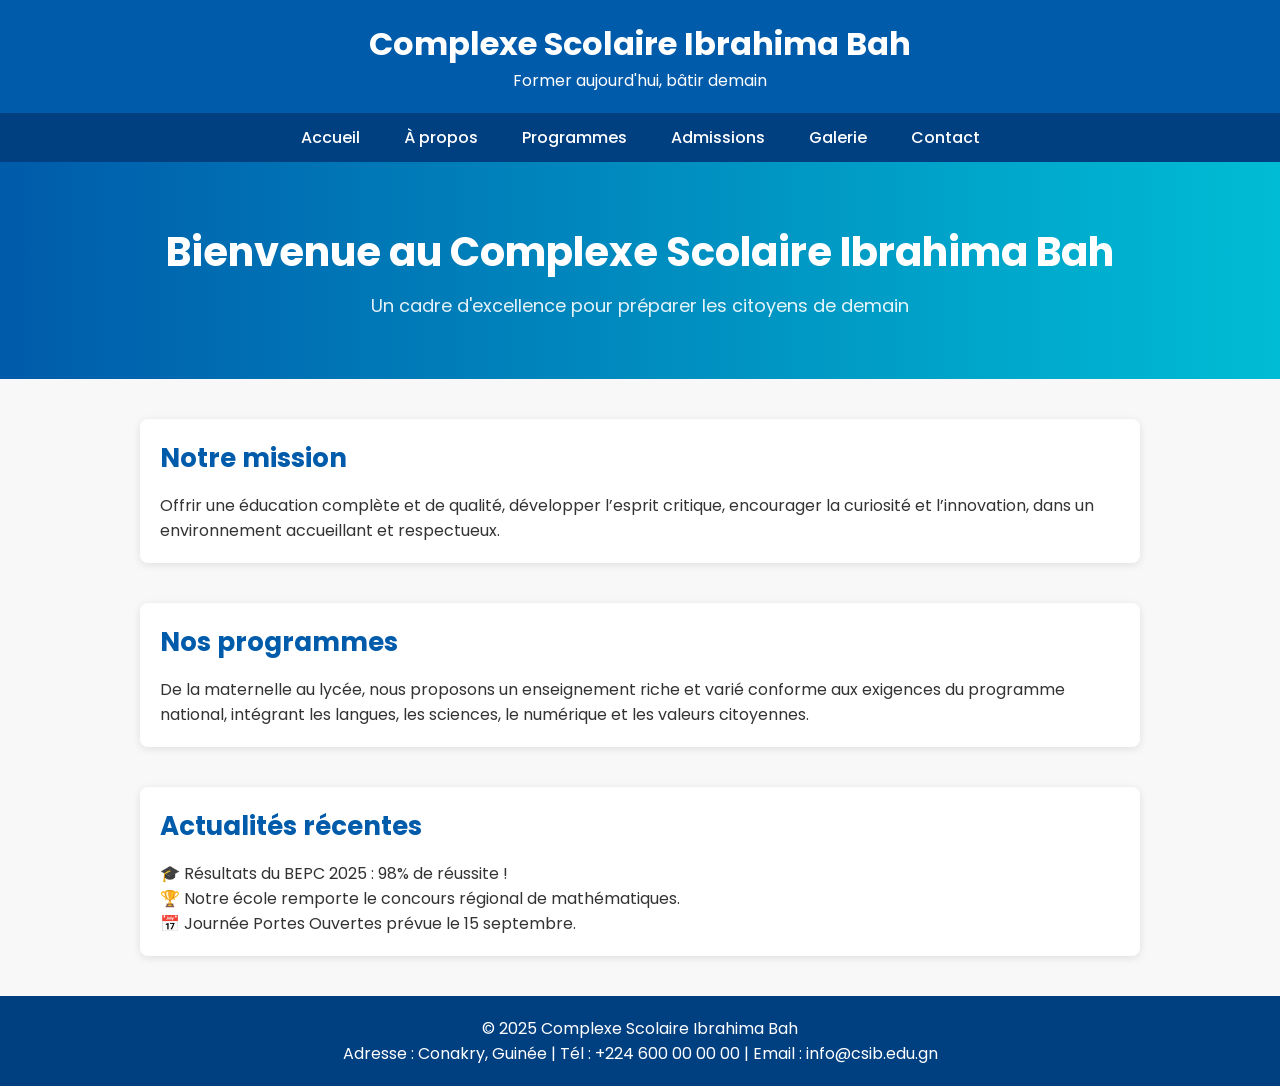
<file: index.html>
<!DOCTYPE html>
<html lang="fr">
<head>
    <meta charset="UTF-8">
    <title>Accueil - Complexe Scolaire Ibrahima Bah</title>
    <link href="https://fonts.googleapis.com/css2?family=Poppins:wght@400;600&display=swap" rel="stylesheet">
    <link rel="stylesheet" href="style.css">
</head>
<body>

    <!-- En-tête -->
    <header>
        <h1>Complexe Scolaire Ibrahima Bah</h1>
        <p>Former aujourd'hui, bâtir demain</p>
    </header>

    <!-- Menu -->
    <nav>
        <a href="index.html">Accueil</a>
        <a href="a_propos.html">À propos</a>
        <a href="Programme.html">Programmes</a>
        <a href="Admissions.html">Admissions</a>
        <a href="galerie.html">Galerie</a>
        <a href="contact.html">Contact</a>
    </nav>

    <!-- Bannière principale -->
    <div class="hero">
        <h1>Bienvenue au Complexe Scolaire Ibrahima Bah</h1>
        <p>Un cadre d'excellence pour préparer les citoyens de demain</p>
    </div>

    <!-- Section Mission -->
    <section>
        <h2>Notre mission</h2>
        <p>
            Offrir une éducation complète et de qualité, développer l’esprit critique, encourager la curiosité et l’innovation, dans un environnement accueillant et respectueux.
        </p>
    </section>

    <!-- Section Programmes -->
    <section>
        <h2>Nos programmes</h2>
        <p>
            De la maternelle au lycée, nous proposons un enseignement riche et varié conforme aux exigences du programme national, intégrant les langues, les sciences, le numérique et les valeurs citoyennes.
        </p>
    </section>

    <!-- Section Actualités -->
    <section>
        <h2>Actualités récentes</h2>
        <p>
            🎓 Résultats du BEPC 2025 : 98% de réussite ! <br>
            🏆 Notre école remporte le concours régional de mathématiques.<br>
            📅 Journée Portes Ouvertes prévue le 15 septembre.
        </p>
    </section>

    <!-- Pied de page -->
    <footer>
        <p>&copy; 2025 Complexe Scolaire Ibrahima Bah</p>
        <p>Adresse : Conakry, Guinée | Tél : +224 600 00 00 00 | Email : info@csib.edu.gn</p>
    </footer>

</body>
</html>
</file>
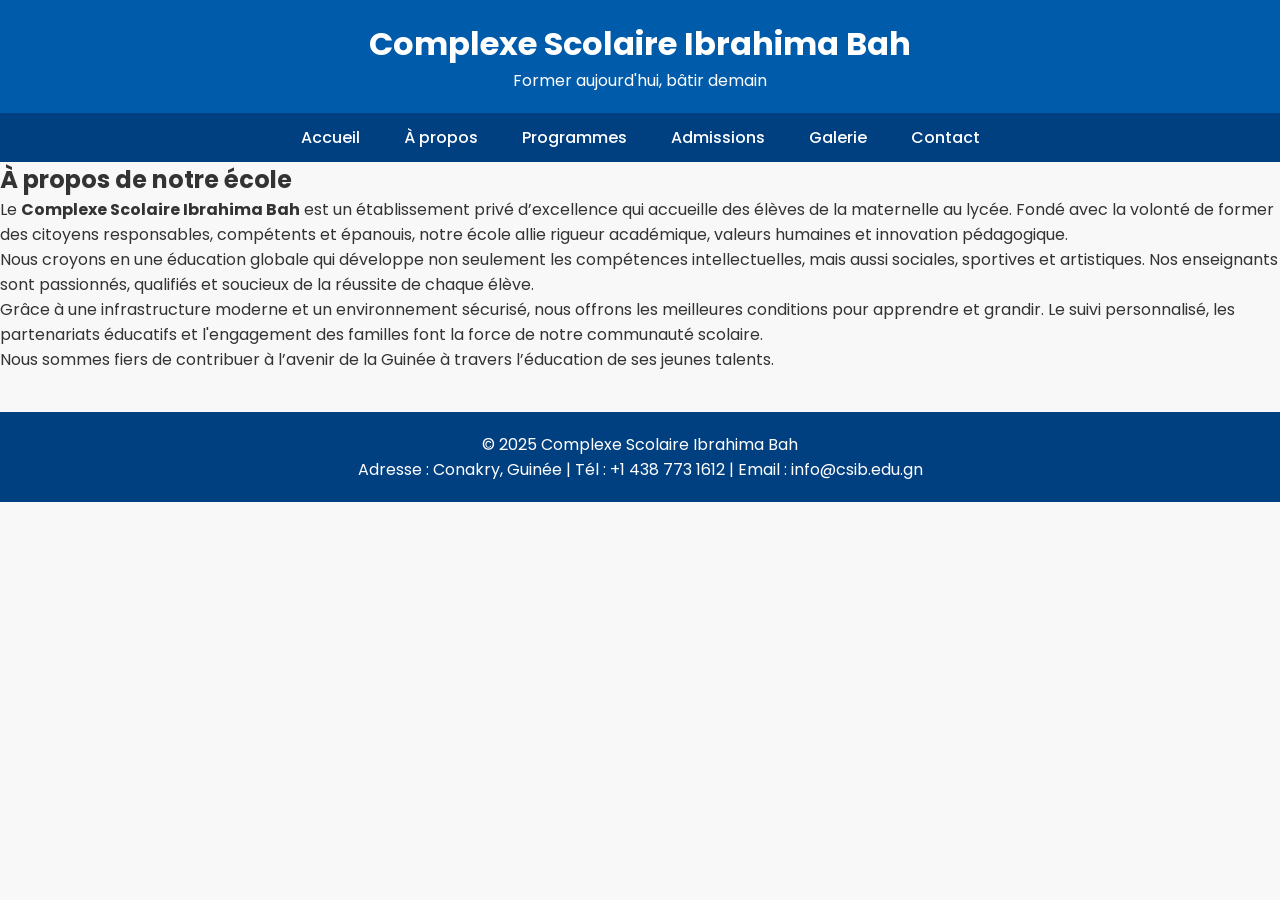
<file: a_propos.html>
<!DOCTYPE html>
<html lang="fr">
<head>
    <meta charset="UTF-8">
    <title>À propos - Complexe Scolaire Ibrahima Bah</title>
    <link href="https://fonts.googleapis.com/css2?family=Poppins:wght@400;600&display=swap" rel="stylesheet">
    <link rel="stylesheet" href="style.css">
</head>
<body>

    <!-- En-tête -->
    <header>
        <h1>Complexe Scolaire Ibrahima Bah</h1>
        <p>Former aujourd'hui, bâtir demain</p>
    </header>

    <!-- Menu -->
    <nav>
        <a href="index.html">Accueil</a>
        <a href="a_propos.html">À propos</a>
        <a href="Programme.html">Programmes</a>
        <a href="Admissions.html">Admissions</a>
        <a href="galerie.html">Galerie</a>
        <a href="contact.html">Contact</a>
    </nav>

    <!-- Contenu principal -->
    <div class="container">
        <h2>À propos de notre école</h2>

        <p>
            Le <strong>Complexe Scolaire Ibrahima Bah</strong> est un établissement privé d’excellence qui accueille des élèves de la maternelle au lycée. Fondé avec la volonté de former des citoyens responsables, compétents et épanouis, notre école allie rigueur académique, valeurs humaines et innovation pédagogique.
        </p>

        <p>
            Nous croyons en une éducation globale qui développe non seulement les compétences intellectuelles, mais aussi sociales, sportives et artistiques. Nos enseignants sont passionnés, qualifiés et soucieux de la réussite de chaque élève.
        </p>
         <p>
      Grâce à une infrastructure moderne et un environnement sécurisé, nous offrons les meilleures conditions pour apprendre et grandir. Le suivi personnalisé, les partenariats éducatifs et l'engagement des familles font la force de notre communauté scolaire.
    </p>

        <p>
          Nous sommes fiers de contribuer à l’avenir de la Guinée à travers l’éducation de ses jeunes talents.
        </p>
      </div>

      <!-- Pied de page -->
      <footer>
        <p>&copy; 2025 Complexe Scolaire Ibrahima Bah</p>
        <p>Adresse : Conakry, Guinée | Tél : +1 438 773 1612 | Email : info@csib.edu.gn</p>
      </footer>

    </body>
    </html>
</file>
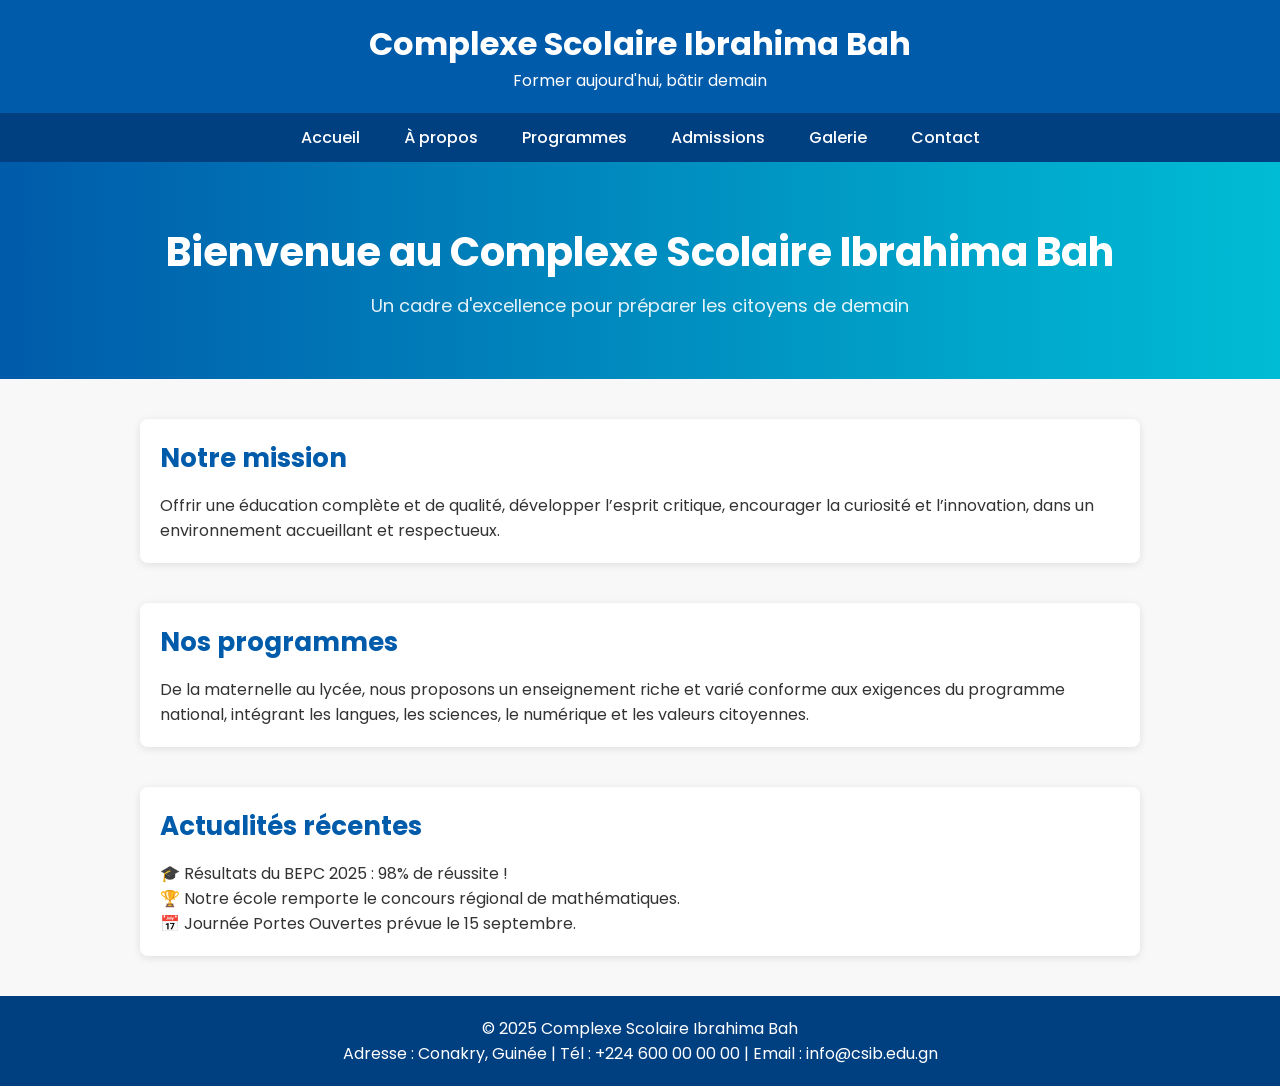
<file: Accueil.html>
<!DOCTYPE html>
<html lang="fr">
<head>
    <meta charset="UTF-8">
    <title>Accueil - Complexe Scolaire Ibrahima Bah</title>
    <link href="https://fonts.googleapis.com/css2?family=Poppins:wght@400;600&display=swap" rel="stylesheet">
    <link rel="stylesheet" href="style.css">
</head>
<body>

    <!-- En-tête -->
    <header>
        <h1>Complexe Scolaire Ibrahima Bah</h1>
        <p>Former aujourd'hui, bâtir demain</p>
    </header>

    <!-- Menu -->
    <nav>
        <a href="projet html preexam.html">Accueil</a>
        <a href="a_propos.html">À propos</a>
        <a href="Programme.html">Programmes</a>
        <a href="Admissions.html">Admissions</a>
        <a href="galerie.html">Galerie</a>
        <a href="contact.html">Contact</a>
    </nav>

    <!-- Bannière principale -->
    <div class="hero">
        <h1>Bienvenue au Complexe Scolaire Ibrahima Bah</h1>
        <p>Un cadre d'excellence pour préparer les citoyens de demain</p>
    </div>

    <!-- Section Mission -->
    <section>
        <h2>Notre mission</h2>
        <p>
            Offrir une éducation complète et de qualité, développer l’esprit critique, encourager la curiosité et l’innovation, dans un environnement accueillant et respectueux.
        </p>
    </section>

    <!-- Section Programmes -->
    <section>
        <h2>Nos programmes</h2>
        <p>
            De la maternelle au lycée, nous proposons un enseignement riche et varié conforme aux exigences du programme national, intégrant les langues, les sciences, le numérique et les valeurs citoyennes.
        </p>
    </section>

    <!-- Section Actualités -->
    <section>
        <h2>Actualités récentes</h2>
        <p>
            🎓 Résultats du BEPC 2025 : 98% de réussite ! <br>
            🏆 Notre école remporte le concours régional de mathématiques.<br>
            📅 Journée Portes Ouvertes prévue le 15 septembre.
        </p>
    </section>

    <!-- Pied de page -->
    <footer>
        <p>&copy; 2025 Complexe Scolaire Ibrahima Bah</p>
        <p>Adresse : Conakry, Guinée | Tél : +224 600 00 00 00 | Email : info@csib.edu.gn</p>
    </footer>

</body>
</html>
</file>
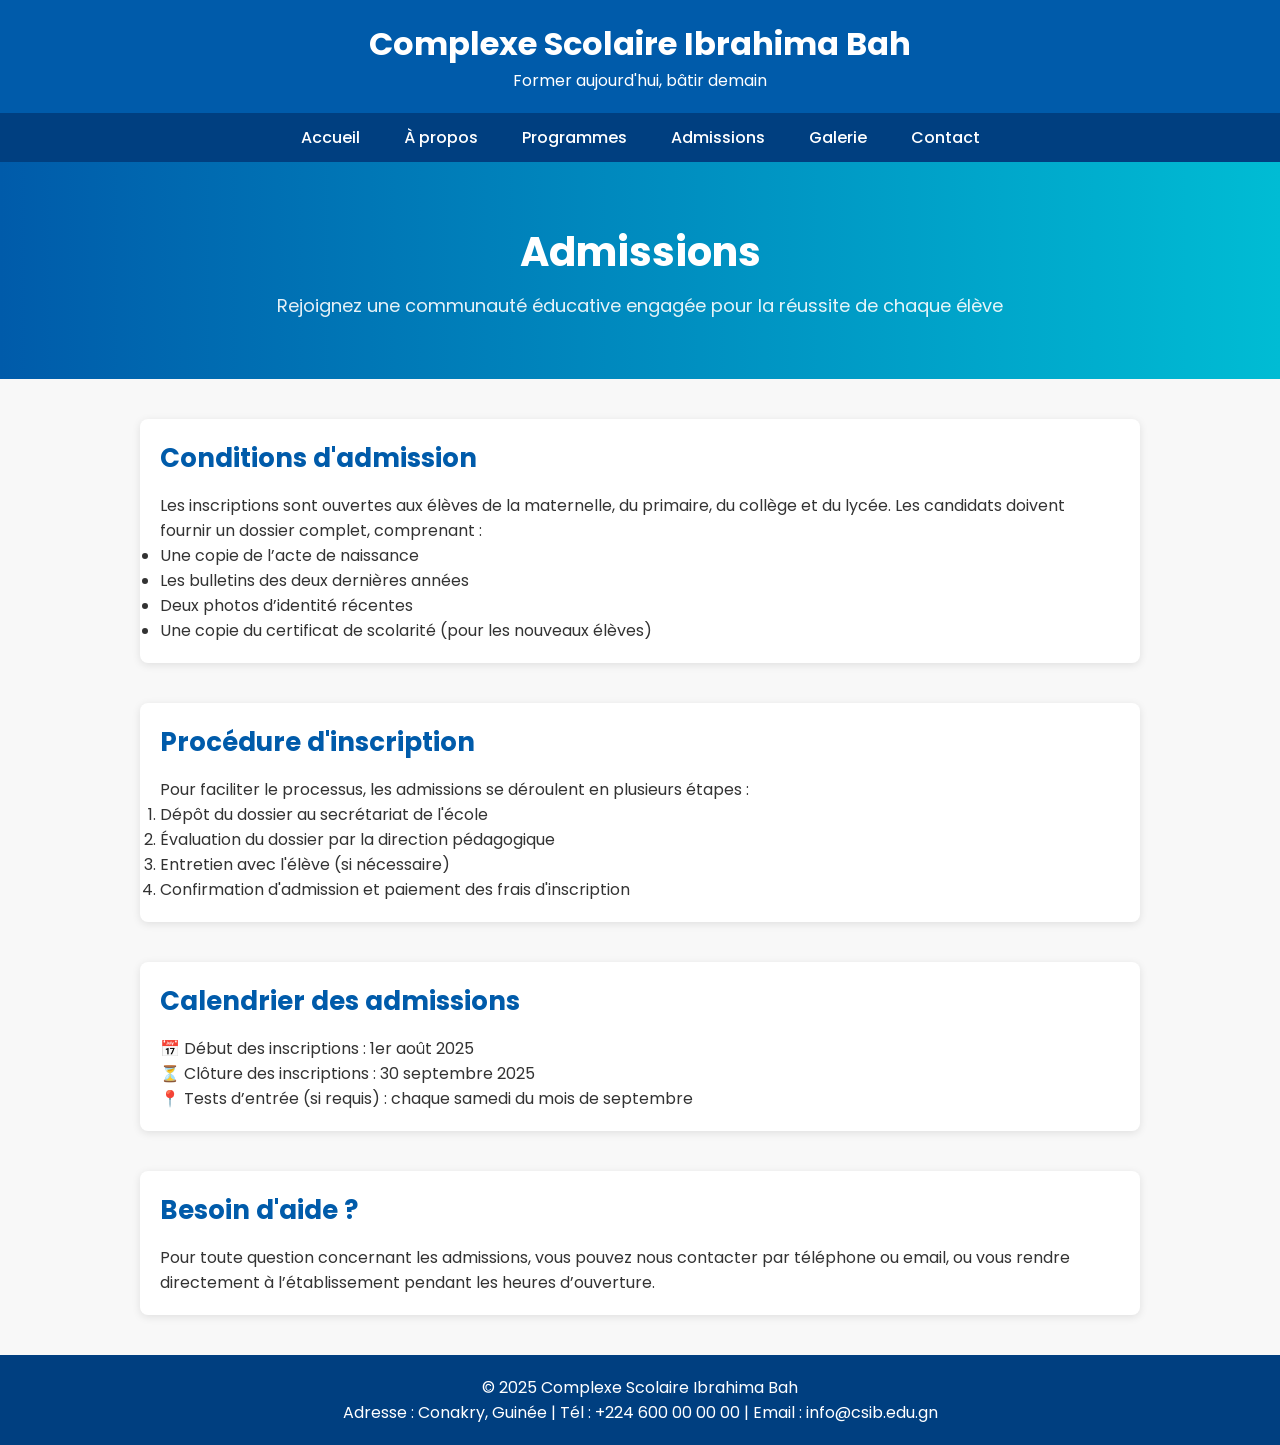
<file: Admissions.html>
<!DOCTYPE html>
<html lang="fr">
<head>
    <meta charset="UTF-8">
    <title>Admissions - Complexe Scolaire Ibrahima Bah</title>
    <link href="https://fonts.googleapis.com/css2?family=Poppins:wght@400;600&display=swap" rel="stylesheet">
    <link rel="stylesheet" href="style.css">
</head>
<body>

    <!-- En-tête -->
    <header>
        <h1>Complexe Scolaire Ibrahima Bah</h1>
        <p>Former aujourd'hui, bâtir demain</p>
    </header>

    <!-- Menu -->
    <nav>
        <a href="index.html">Accueil</a>
        <a href="a_propos.html">À propos</a>
        <a href="Programme.html">Programmes</a>
        <a href="Admissions.html">Admissions</a>
        <a href="galerie.html">Galerie</a>
        <a href="contact.html">Contact</a>
    </nav>

    <!-- Bannière principale -->
    <div class="hero">
        <h1>Admissions</h1>
        <p>Rejoignez une communauté éducative engagée pour la réussite de chaque élève</p>
    </div>

    <!-- Section Conditions d'admission -->
    <section>
        <h2>Conditions d'admission</h2>
        <p>
            Les inscriptions sont ouvertes aux élèves de la maternelle, du primaire, du collège et du lycée. Les candidats doivent fournir un dossier complet, comprenant :
        </p>
        <ul>
            <li>Une copie de l’acte de naissance</li>
            <li>Les bulletins des deux dernières années</li>
            <li>Deux photos d’identité récentes</li>
            <li>Une copie du certificat de scolarité (pour les nouveaux élèves)</li>
        </ul>
    </section>

    <!-- Section Procédure d'inscription -->
    <section>
        <h2>Procédure d'inscription</h2>
        <p>
            Pour faciliter le processus, les admissions se déroulent en plusieurs étapes :
        </p>
        <ol>
            <li>Dépôt du dossier au secrétariat de l'école</li>
            <li>Évaluation du dossier par la direction pédagogique</li>
            <li>Entretien avec l'élève (si nécessaire)</li>
            <li>Confirmation d'admission et paiement des frais d'inscription</li>
        </ol>
    </section>

    <!-- Section Calendrier -->
    <section>
        <h2>Calendrier des admissions</h2>
        <p>
            📅 Début des inscriptions : 1er août 2025 <br>
            ⏳ Clôture des inscriptions : 30 septembre 2025 <br>
            📍 Tests d’entrée (si requis) : chaque samedi du mois de septembre
        </p>
    </section>

    <!-- Section Contact pour plus d'infos -->
    <section>
        <h2>Besoin d'aide ?</h2>
        <p>
            Pour toute question concernant les admissions, vous pouvez nous contacter par téléphone ou email, ou vous rendre directement à l’établissement pendant les heures d’ouverture.
        </p>
    </section>

    <!-- Pied de page -->
    <footer>
        <p>&copy; 2025 Complexe Scolaire Ibrahima Bah</p>
        <p>Adresse : Conakry, Guinée | Tél : +224 600 00 00 00 | Email : info@csib.edu.gn</p>
    </footer>

</body>
</html>
</file>
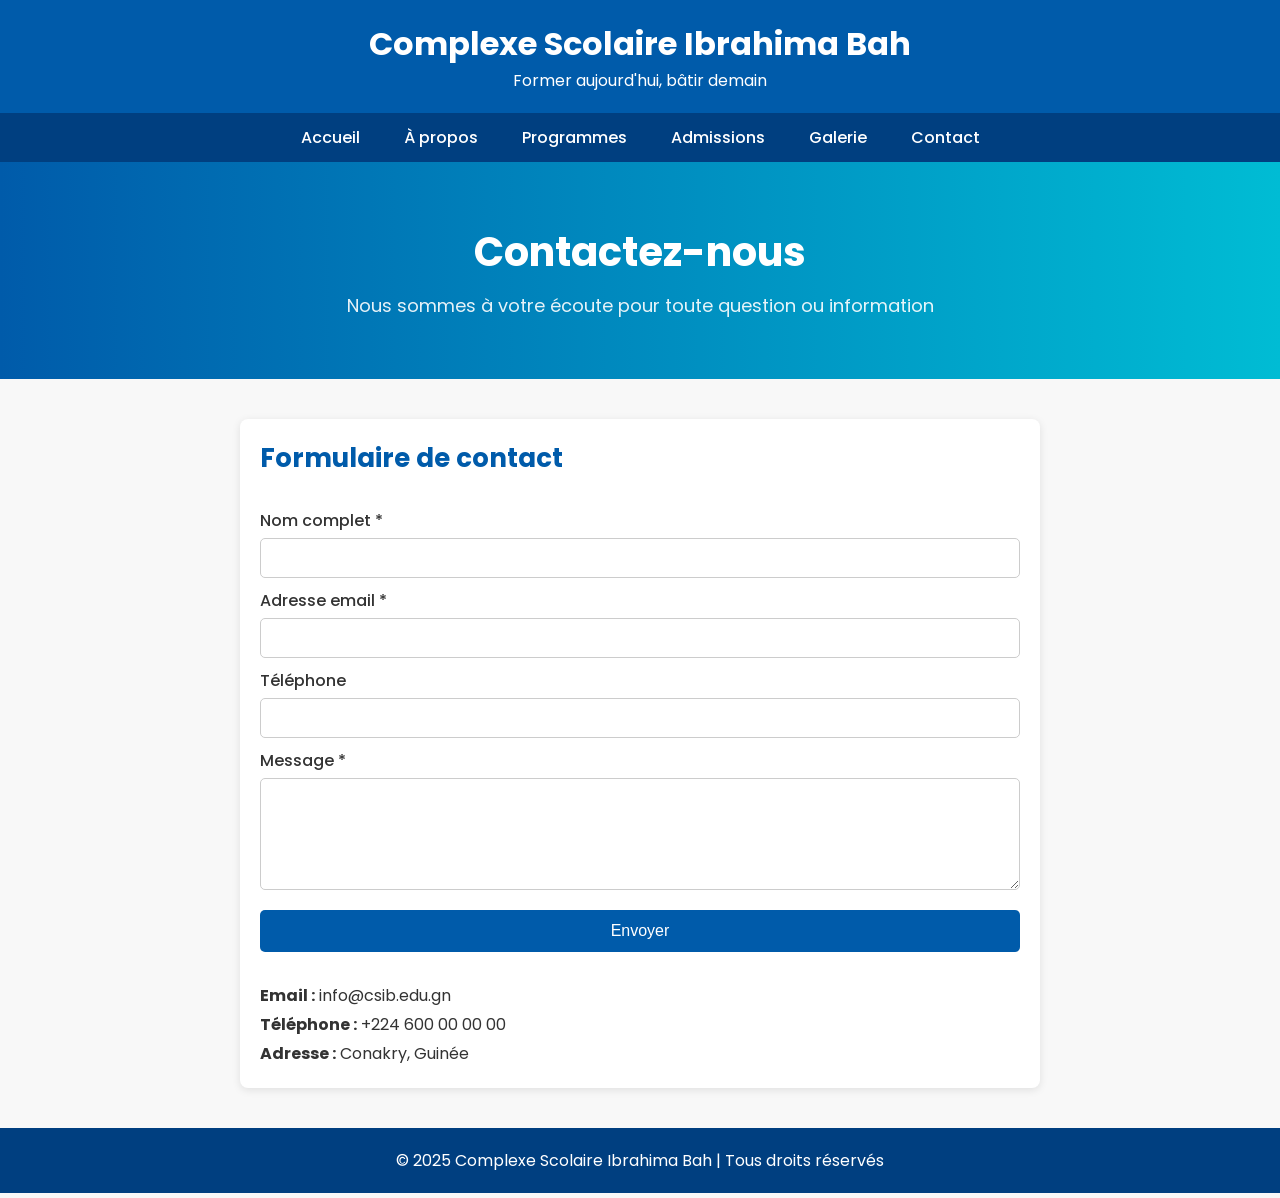
<file: contact.html>
<!DOCTYPE html>
<html lang="fr">
<head>
    <meta charset="UTF-8">
    <title>Contact - Complexe Scolaire Ibrahima Bah</title>
    <link href="https://fonts.googleapis.com/css2?family=Poppins:wght@400;600&display=swap" rel="stylesheet">
        <style>
        * {
            box-sizing: border-box;
            margin: 0;
            padding: 0;
        }

        body {
            font-family: 'Poppins', sans-serif;
            background-color: #f8f8f8;
            color: #333;
        }

        header {
            background-color: #005baa;
            color: white;
            padding: 20px 0;
            text-align: center;
        }

        nav {
            background-color: #003f80;
            text-align: center;
            padding: 12px 0;
        }

        nav a {
            color: white;
            text-decoration: none;
            margin: 0 20px;
            font-weight: 500;
        }

        nav a:hover {
            text-decoration: underline;
        }

        .hero {
            background: linear-gradient(to right, #005baa, #00bcd4);
            color: white;
            padding: 60px 20px;
            text-align: center;
        }

        .hero h1 {
            font-size: 40px;
            margin-bottom: 10px;
        }

        .hero p {
            font-size: 18px;
            opacity: 0.9;
        }

        section {
            max-width: 800px;
            margin: 40px auto;
            padding: 20px;
            background-color: white;
            border-radius: 8px;
            box-shadow: 0 2px 8px rgba(0, 0, 0, 0.1);
        }

        section h2 {
            font-size: 26px;
            margin-bottom: 20px;
            color: #005baa;
        }

        form {
            display: flex;
            flex-direction: column;
        }

        form label {
            margin: 10px 0 5px;
            font-weight: 500;
        }

        form input,
        form textarea {
            padding: 10px;
            border: 1px solid #ccc;
            border-radius: 5px;
            font-size: 16px;
        }

        form textarea {
            resize: vertical;
        }

        form button {
            margin-top: 20px;
            padding: 12px;
            background-color: #005baa;
            color: white;
            border: none;
            border-radius: 5px;
            font-size: 16px;
            cursor: pointer;
        }

        form button:hover {
            background-color: #004080;
        }

        .contact-info {
            margin-top: 30px;
            font-size: 16px;
            line-height: 1.8;
        }

        footer {
            background-color: #003f80;
            color: white;
            text-align: center;
            padding: 20px;
            margin-top: 40px;
        }
    </style>
</head>
<body>

    <!-- En-tête -->
    <header>
        <h1>Complexe Scolaire Ibrahima Bah</h1>
        <p>Former aujourd'hui, bâtir demain</p>
    </header>

    <!-- Menu -->
    <nav>
        <a href="index.html">Accueil</a>
        <a href="a_propos.html">À propos</a>
        <a href="Programme.html">Programmes</a>
        <a href="Admissions.html">Admissions</a>
        <a href="galerie.html">Galerie</a>
        <a href="contact.html">Contact</a>
    </nav>

    <!-- Bannière -->
    <div class="hero">
        <h1>Contactez-nous</h1>
        <p>Nous sommes à votre écoute pour toute question ou information</p>
    </div>

    <!-- Formulaire de contact -->
    <section>
        <h2>Formulaire de contact</h2>
        <form action="#" method="post">
            <label for="nom">Nom complet *</label>
            <input type="text" id="nom" name="nom" required>

            <label for="email">Adresse email *</label>
            <input type="email" id="email" name="email" required>

            <label for="telephone">Téléphone</label>
            <input type="tel" id="telephone" name="telephone">

            <label for="message">Message *</label>
            <textarea id="message" name="message" rows="5" required></textarea>

            <button type="submit">Envoyer</button>
        </form>

        <div class="contact-info">
            <p><strong>Email :</strong> info@csib.edu.gn</p>
            <p><strong>Téléphone :</strong> +224 600 00 00 00</p>
            <p><strong>Adresse :</strong> Conakry, Guinée</p>
        </div>
    </section>

    <!-- Pied de page -->
    <footer>
        <p>&copy; 2025 Complexe Scolaire Ibrahima Bah | Tous droits réservés</p>
    </footer>

</body>
</html>
</file>
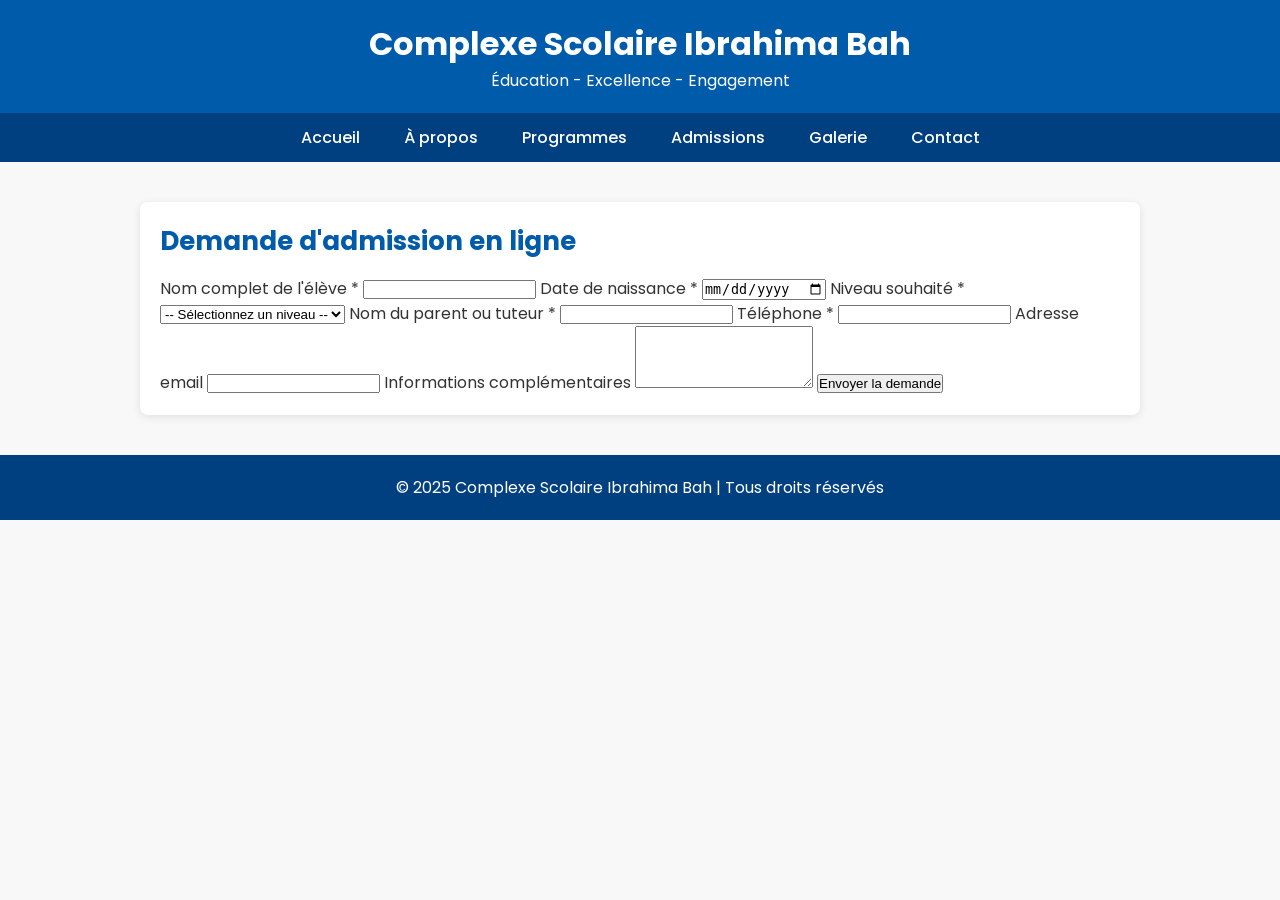
<file: formulaire_de_demande_en_ligne.html>
<!DOCTYPE html>
<html lang="fr">
<head>
    <meta charset="UTF-8">
    <title>Demande d'admission - Complexe Scolaire Ibrahima Bah</title>
    <link href="https://fonts.googleapis.com/css2?family=Poppins:wght@400;600&display=swap" rel="stylesheet">
    <link rel="stylesheet" href="style.css">
</head>
<body>

    <!-- En-tête -->
    <header>
        <h1>Complexe Scolaire Ibrahima Bah</h1>
        <p>Éducation - Excellence - Engagement</p>
    </header>

    <!-- Menu de navigation -->
    <nav>
        <a href="index.html">Accueil</a>
        <a href="a_propos.html">À propos</a>
        <a href="Programme.html">Programmes</a>
        <a href="Admissions.html">Admissions</a>
        <a href="galerie.html">Galerie</a>
        <a href="contact.html">Contact</a>
    </nav>

    <!-- Formulaire de demande -->
    <section>
        <h2>Demande d'admission en ligne</h2>
        <form action="#" method="post">
            <label for="nom">Nom complet de l'élève *</label>
            <input type="text" id="nom" name="nom" required>

            <label for="naissance">Date de naissance *</label>
            <input type="date" id="naissance" name="naissance" required>

            <label for="niveau">Niveau souhaité *</label>
            <select id="niveau" name="niveau" required>
                <option value="">-- Sélectionnez un niveau --</option>
                <option value="maternelle">Maternelle</option>
                <option value="primaire">Primaire</option>
                <option value="college">Collège</option>
                <option value="lycee">Lycée</option>
            </select>

            <label for="parent">Nom du parent ou tuteur *</label>
            <input type="text" id="parent" name="parent" required>

            <label for="telephone">Téléphone *</label>
            <input type="tel" id="telephone" name="telephone" required>

            <label for="email">Adresse email</label>
            <input type="email" id="email" name="email">

            <label for="message">Informations complémentaires</label>
            <textarea id="message" name="message" rows="4"></textarea>

            <button type="submit">Envoyer la demande</button>
        </form>
    </section>

    <!-- Pied de page -->
    <footer>
        <p>&copy; 2025 Complexe Scolaire Ibrahima Bah | Tous droits réservés</p>
    </footer>

</body>
</html>
</file>
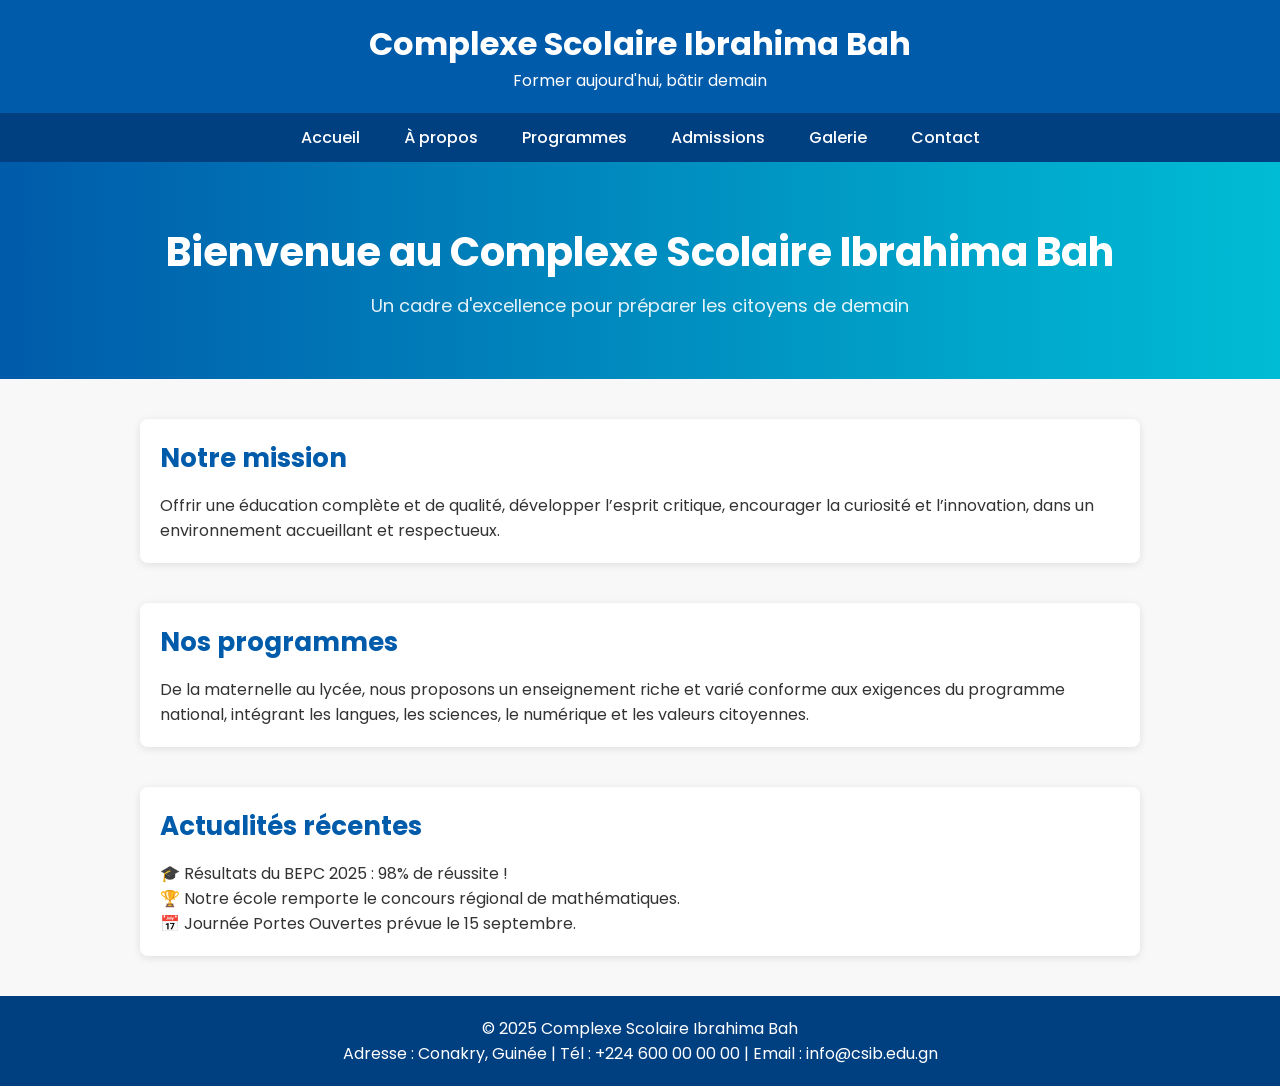
<file: projet html preexam.html>
<!DOCTYPE html>
<html lang="fr">
<head>
    <meta charset="UTF-8">
    <title>Accueil - Complexe Scolaire Ibrahima Bah</title>
    <link href="https://fonts.googleapis.com/css2?family=Poppins:wght@400;600&display=swap" rel="stylesheet">
    <link rel="stylesheet" href="style.css">
</head>
<body>

    <!-- En-tête -->
    <header>
        <h1>Complexe Scolaire Ibrahima Bah</h1>
        <p>Former aujourd'hui, bâtir demain</p>
    </header>

    <!-- Menu -->
    <nav>
        <a href="index.html">Accueil</a>
        <a href="a_propos.html">À propos</a>
        <a href="Programme.html">Programmes</a>
        <a href="Admissions.html">Admissions</a>
        <a href="galerie.html">Galerie</a>
        <a href="contact.html">Contact</a>
    </nav>

    <!-- Bannière principale -->
    <div class="hero">
        <h1>Bienvenue au Complexe Scolaire Ibrahima Bah</h1>
        <p>Un cadre d'excellence pour préparer les citoyens de demain</p>
    </div>

    <!-- Section Mission -->
    <section>
        <h2>Notre mission</h2>
        <p>
            Offrir une éducation complète et de qualité, développer l’esprit critique, encourager la curiosité et l’innovation, dans un environnement accueillant et respectueux.
        </p>
    </section>

    <!-- Section Programmes -->
    <section>
        <h2>Nos programmes</h2>
        <p>
            De la maternelle au lycée, nous proposons un enseignement riche et varié conforme aux exigences du programme national, intégrant les langues, les sciences, le numérique et les valeurs citoyennes.
        </p>
    </section>

    <!-- Section Actualités -->
    <section>
        <h2>Actualités récentes</h2>
        <p>
            🎓 Résultats du BEPC 2025 : 98% de réussite ! <br>
            🏆 Notre école remporte le concours régional de mathématiques.<br>
            📅 Journée Portes Ouvertes prévue le 15 septembre.
        </p>
    </section>

    <!-- Pied de page -->
    <footer>
        <p>&copy; 2025 Complexe Scolaire Ibrahima Bah</p>
        <p>Adresse : Conakry, Guinée | Tél : +224 600 00 00 00 | Email : info@csib.edu.gn</p>
    </footer>

</body>
</html>
</file>
<file: style.css>
* {
        box-sizing: border-box;
        margin: 0;
        padding: 0;
    }

    body {
        font-family: 'Poppins', sans-serif;
        background-color: #f8f8f8;
        color: #333;
    }

    header {
        background-color: #005baa;
        color: white;
        padding: 20px 0;
        text-align: center;
    }

    nav {
        background-color: #003f80;
        text-align: center;
        padding: 12px 0;
    }

    nav a {
        color: white;
        text-decoration: none;
        margin: 0 20px;
        font-weight: 500;
    }

    nav a:hover {
        text-decoration: underline;
    }

    .hero {
        background: linear-gradient(to right, #005baa, #00bcd4);
        color: white;
        padding: 60px 20px;
        text-align: center;
    }

    .hero h1 {
        font-size: 40px;
        margin-bottom: 10px;
    }

    .hero p {
        font-size: 18px;
        opacity: 0.9;
    }

    section {
        max-width: 1000px;
        margin: 40px auto;
        padding: 20px;
        background-color: white;
        border-radius: 8px;
        box-shadow: 0 2px 8px rgba(0, 0, 0, 0.1);
    }

    section h2 {
        font-size: 26px;
        margin-bottom: 15px;
        color: #005baa;
    }

    footer {
        background-color: #003f80;
        color: white;
        text-align: center;
        padding: 20px;
        margin-top: 40px;
    }
</file>
